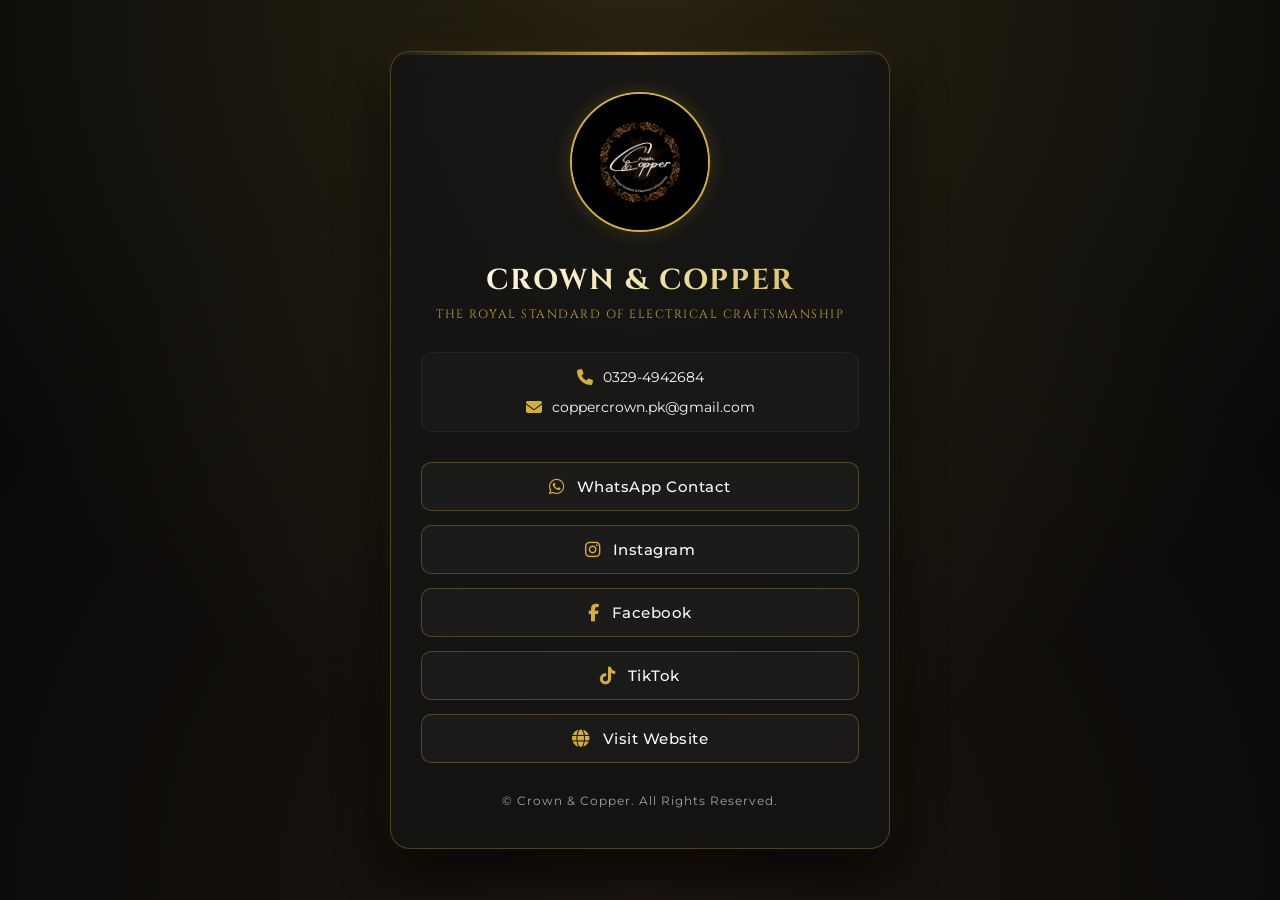
<file: index.html>
<!DOCTYPE html>
<html lang="en">
<head>
    <meta charset="UTF-8">
    <meta name="viewport" content="width=device-width, initial-scale=1.0">
    <title>Crown & Copper | Electrical Craftsmanship</title>
    <link rel="preconnect" href="https://fonts.googleapis.com">
    <link rel="preconnect" href="https://fonts.gstatic.com" crossorigin>
    <link href="https://fonts.googleapis.com/css2?family=Cinzel:wght@400;600;700&family=Montserrat:wght@300;400;500;600&display=swap" rel="stylesheet">
    <link rel="stylesheet" href="https://cdnjs.cloudflare.com/ajax/libs/font-awesome/6.4.0/css/all.min.css">
    
    <style>
        :root {
            --bg-dark: #0a0a0a;
            --bg-card: #141414;
            --gold-primary: #d4af37;
            --gold-light: #f3e5ab;
            --copper: #b87333;
            --text-light: #f8fafc;
            --text-muted: #a1a1aa;
            --border-gold: rgba(212, 175, 55, 0.3);
        }

        * {
            margin: 0;
            padding: 0;
            box-sizing: border-box;
        }

        body {
            background-color: var(--bg-dark);
            color: var(--text-light);
            font-family: 'Montserrat', sans-serif;
            min-height: 100vh;
            display: flex;
            flex-direction: column;
            align-items: center;
            justify-content: center;
            padding: 20px;
            background-image: 
                radial-gradient(circle at 50% 0%, rgba(212, 175, 55, 0.15) 0%, transparent 70%),
                radial-gradient(circle at 50% 100%, rgba(184, 115, 51, 0.1) 0%, transparent 70%);
        }

        /* Business Card Container */
        .card-container {
            width: 100%;
            max-width: 500px;
            background: rgba(20, 20, 20, 0.85);
            border: 1px solid var(--border-gold);
            border-radius: 20px;
            padding: 40px 30px;
            box-shadow: 0 20px 50px rgba(0, 0, 0, 0.8),
                        0 0 30px rgba(212, 175, 55, 0.1);
            backdrop-filter: blur(15px);
            text-align: center;
            position: relative;
            overflow: hidden;
        }

        .card-container::before {
            content: '';
            position: absolute;
            top: 0;
            left: 0;
            width: 100%;
            height: 3px;
            background: linear-gradient(90deg, transparent, var(--gold-primary), transparent);
        }

        /* Logo Branding */
        .logo-wrapper {
            margin-bottom: 25px;
            position: relative;
            display: inline-block;
        }

        .logo-img {
            width: 140px;
            height: 140px;
            border-radius: 50%;
            object-fit: cover;
            border: 2px solid var(--gold-primary);
            box-shadow: 0 0 20px rgba(212, 175, 55, 0.2);
            transition: transform 0.3s ease;
        }

        .logo-img:hover {
            transform: scale(1.03);
        }

        /* Typography */
        .brand-title {
            font-family: 'Cinzel', serif;
            font-size: 1.8rem;
            font-weight: 700;
            letter-spacing: 2px;
            background: linear-gradient(135deg, #ffffff 0%, var(--gold-light) 50%, var(--gold-primary) 100%);
            background-clip: text;
            -webkit-background-clip: text;
            -webkit-text-fill-color: transparent;
            margin-bottom: 6px;
            text-transform: uppercase;
        }

        .tagline {
            font-family: 'Cinzel', serif;
            font-size: 0.75rem;
            color: var(--gold-primary);
            letter-spacing: 1.5px;
            text-transform: uppercase;
            margin-bottom: 30px;
            opacity: 0.9;
        }

        /* Contact Details Grid */
        .contact-info {
            display: flex;
            flex-direction: column;
            gap: 12px;
            margin-bottom: 30px;
            padding: 15px;
            background: rgba(255, 255, 255, 0.02);
            border-radius: 12px;
            border: 1px solid rgba(255, 255, 255, 0.05);
        }

        .info-item {
            display: flex;
            align-items: center;
            justify-content: center;
            gap: 10px;
            color: var(--text-light);
            text-decoration: none;
            font-size: 0.9rem;
            transition: color 0.2s ease;
        }

        .info-item i {
            color: var(--gold-primary);
            font-size: 1rem;
        }

        .info-item:hover {
            color: var(--gold-light);
        }

        /* Links Section */
        .links-wrapper {
            display: flex;
            flex-direction: column;
            gap: 14px;
        }

        .link-btn {
            display: flex;
            align-items: center;
            justify-content: center;
            gap: 12px;
            width: 100%;
            padding: 14px;
            background: rgba(255, 255, 255, 0.03);
            color: var(--text-light);
            text-decoration: none;
            border-radius: 10px;
            font-weight: 500;
            font-size: 0.95rem;
            letter-spacing: 0.5px;
            border: 1px solid var(--border-gold);
            transition: all 0.3s ease;
        }

        .link-btn i {
            font-size: 1.1rem;
            color: var(--gold-primary);
            transition: color 0.3s ease;
        }

        .link-btn:hover {
            background: linear-gradient(135deg, var(--gold-primary), var(--copper));
            color: #000;
            font-weight: 600;
            transform: translateY(-2px);
            box-shadow: 0 5px 20px rgba(212, 175, 55, 0.3);
            border-color: transparent;
        }

        .link-btn:hover i {
            color: #000;
        }

        /* Footer */
        .footer-text {
            margin-top: 30px;
            font-size: 0.75rem;
            color: var(--text-muted);
            letter-spacing: 1px;
        }
    </style>
</head>
<body>

    <div class="card-container">
        <!-- Logo -->
        <div class="logo-wrapper">
            <img class="logo-img" src="Black and White Minimalist Interior Design Business Card (3).png" alt="Crown & Copper Logo">
        </div>
        
        <!-- Header Text -->
        <h1 class="brand-title">Crown & Copper</h1>
        <p class="tagline">The Royal Standard of Electrical Craftsmanship</p>

        <!-- Direct Contact Details from Card -->
        <div class="contact-info">
            <a href="tel:03294942684" class="info-item">
                <i class="fa-solid fa-phone"></i>
                <span>0329-4942684</span>
            </a>
            <a href="mailto:coppercrown.pk@gmail.com" class="info-item">
                <i class="fa-solid fa-envelope"></i>
                <span>coppercrown.pk@gmail.com</span>
            </a>
        </div>
        
        <!-- Social & Quick Links -->
        <div class="links-wrapper">
            <a href="https://wa.me/923294942684" target="_blank" class="link-btn">
                <i class="fa-brands fa-whatsapp"></i> WhatsApp Contact
            </a>
            <a href="https://www.instagram.com/copper._.crown?igsh=MXpnczZ1MzdkMWcw" target="_blank" class="link-btn">
                <i class="fa-brands fa-instagram"></i> Instagram
            </a>
            <a href="https://www.facebook.com/share/1DC4Jkjm2F/" target="_blank" class="link-btn">
                <i class="fa-brands fa-facebook-f"></i> Facebook
            </a>
            <a href="https://www.tiktok.com/@copper._.crown?_r=1&_t=ZS-97LBs5ADTzs" target="_blank" class="link-btn">
                <i class="fa-brands fa-tiktok"></i> TikTok
            </a>
            <a href="https://coppercrownhelp-star.github.io/Copper-Crown-website/" target="_blank" class="link-btn">
                <i class="fa-solid fa-globe"></i> Visit Website
            </a>
        </div>

        <p class="footer-text">&copy; Crown & Copper. All Rights Reserved.</p>
    </div>

</body>
</html>
</file>
